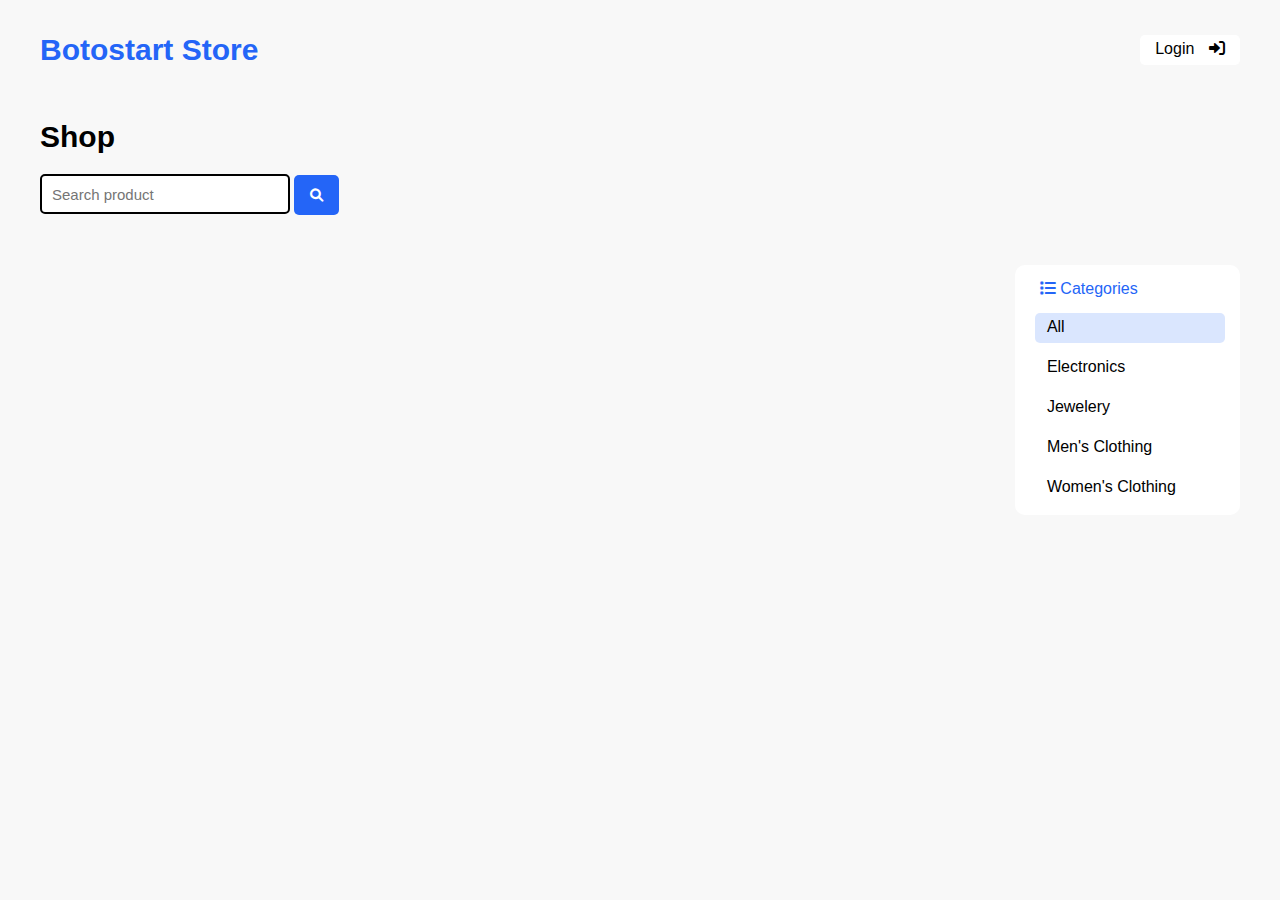
<file: index.html>
<!DOCTYPE html>
<html lang="en">
  <head>
    <meta charset="UTF-8" />
    <meta name="viewport" content="width=device-width, initial-scale=1.0" />
    <title>Botostart Store</title>
    <link
      rel="stylesheet"
      href="https://cdnjs.cloudflare.com/ajax/libs/font-awesome/6.0.0/css/all.min.css"
    />
    <link rel="stylesheet" href="./css/global.css" />
    <link rel="stylesheet" href="./css/index.css" />
  </head>
  <body>
    <header>
      <h1>Botostart Store</h1>
      <div class="situation" id="situation">
        <a href="./auth.html">Login</a>
        <i class="fa-solid fa-right-to-bracket"></i>
      </div>
      <div class="situation" id="dashboard">
        <a href="./dashboard.html">Dashboard</a>
        <i class="fa-solid fa-house"></i>
      </div>
    </header>
    <div class="search">
      <h2>Shop</h2>
      <input id="inpute-title" type="text" placeholder="Search product" />
      <button id="search"><i class="fa-solid fa-magnifying-glass"></i></button>
    </div>
    <div class="prent-items">
      <div id="element"></div>
      <div class="items">
        <div class="category">
          <i class="fa-solid fa-list"></i>
          <span>Categories</span>
        </div>
        <div class="parent diffrent">
          <span>All</span>
        </div>
        <div class="parent">
          <span>Electronics</span>
        </div>
        <div class="parent">
          <span>Jewelery</span>
        </div>
        <div class="parent">
          <span>Men's Clothing</span>
        </div>
        <div class="parent">
          <span>Women's Clothing</span>
        </div>
      </div>
    </div>
    <script type="module" src="./index.js"></script>
  </body>
</html>
</file>
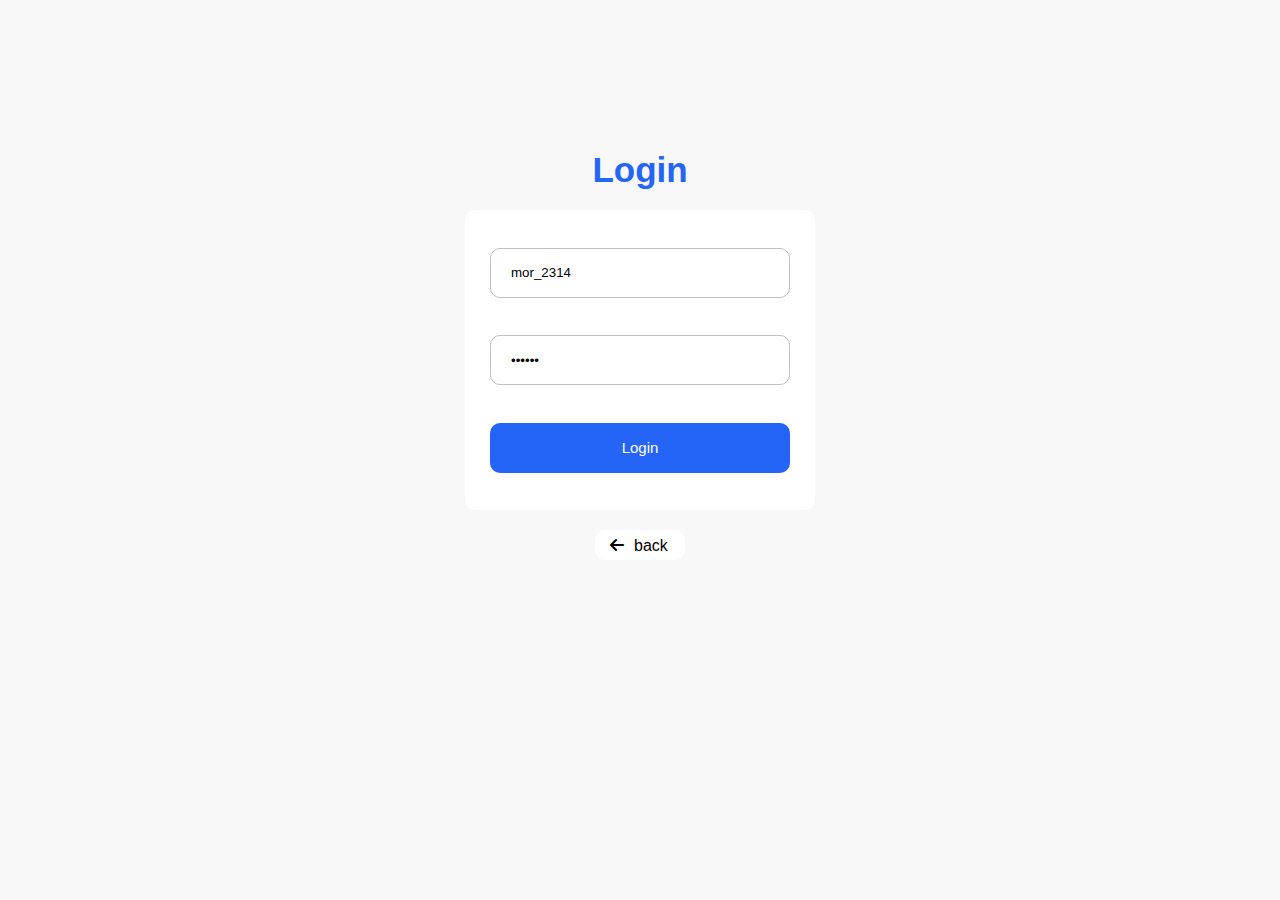
<file: auth.html>
<!DOCTYPE html>
<html lang="en">
  <head>
    <meta charset="UTF-8" />
    <meta name="viewport" content="width=device-width, initial-scale=1.0" />
    <title>Login</title>
    <link
      rel="stylesheet"
      href="https://cdnjs.cloudflare.com/ajax/libs/font-awesome/6.0.0/css/all.min.css"
    />
    <link rel="stylesheet" href="./css/global.css" />
    <link rel="stylesheet" href="./css/auth.css" />
  </head>
  <body>
    <div class="parent-login">
      <h2>Login</h2>
      <div class="login">
        <input type="text" placeholder="Username" value="mor_2314"/>
        <input type="password" placeholder="Password" value="83r5^_"/>
        <button type="submit">Login</button>

   
      </div>
      <a href="index.html">
        <i class="fa-solid fa-arrow-left"></i>
        <p>back</p>
      </a>
    </div>
    <script type="module" src="./auth.js"></script>
  </body>
</html>
</file>
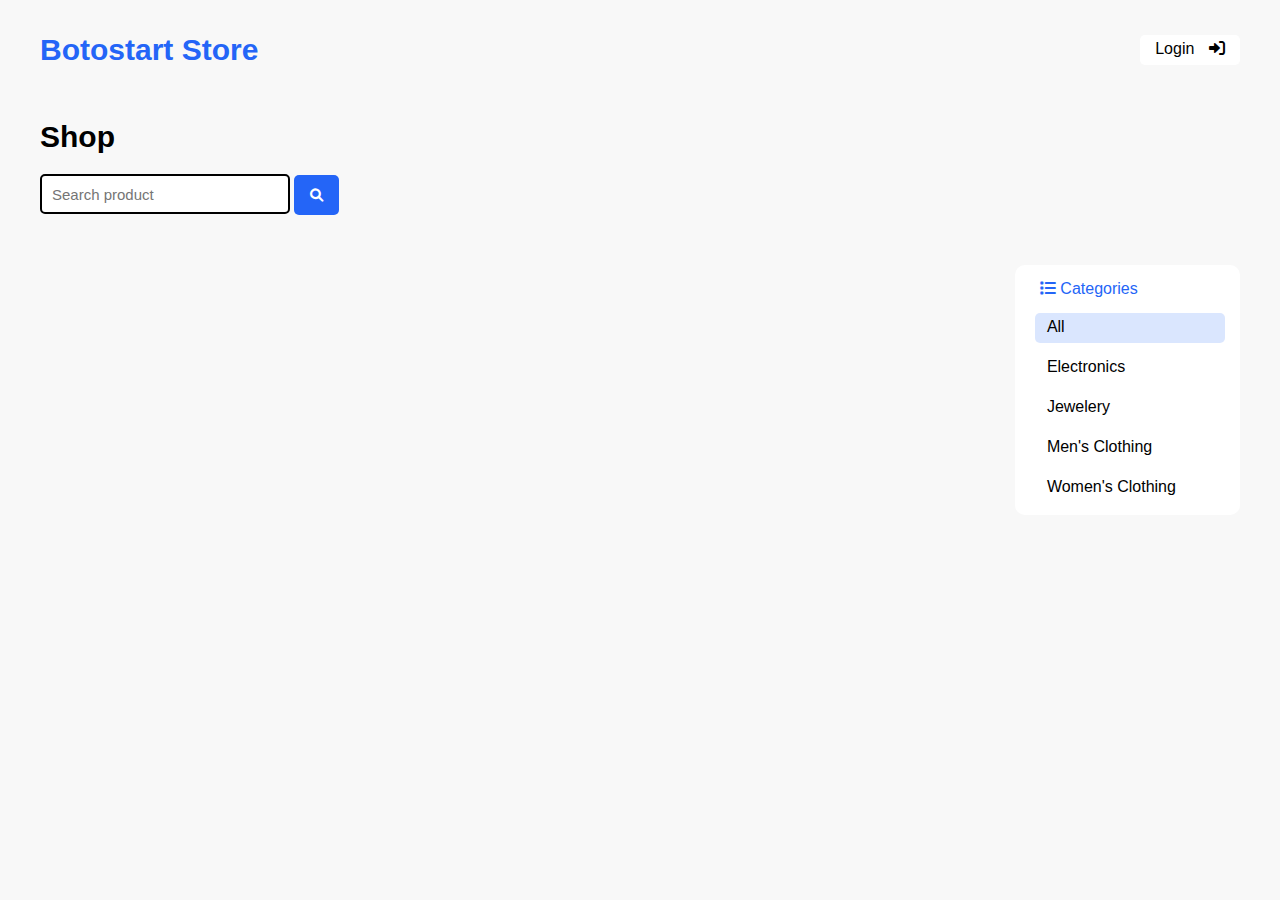
<file: dashboard.html>
<!DOCTYPE html>
<html lang="en">
  <head>
    <meta charset="UTF-8" />
    <meta name="viewport" content="width=device-width, initial-scale=1.0" />
    <title>Dashboard</title>
    <link
      rel="stylesheet"
      href="https://cdnjs.cloudflare.com/ajax/libs/font-awesome/6.0.0/css/all.min.css"
    />
    <link rel="stylesheet" href="./css/global.css" />
    <link rel="stylesheet" href="./css/dashboard.css" />
  </head>
  <body>
    <header>
      <h1>Botostart Store</h1>
      <div class="header-parent">
        <div class="situation" id="situation">
          <a href="index.html">Logout</a>
          <i class="fa-solid fa-right-to-bracket"></i>
        </div>
        <div class="situation" id="Home">
          <a href="./index.html">Home</a>
          <i class="fa-solid fa-house"></i>
        </div>
      </div>
    </header>
    <div id="user">
      <h2>Users List :</h2>
    </div>
    <script type="module" src="./dashboard.js"></script>
  </body>
</html>
</file>
<file: css/global.css>
:root {
  --color-primary: #2465f7;
  --color-secondary: #1e66f72a;
  --color-background: #f8f8f8;
  --color-warning: #e9c601;
  --color-error: #f75e4b;
}

* {
  padding: 0;
  margin: 0;
  box-sizing: border-box;
  font-family: Arial, Helvetica, sans-serif;
}

body {
  max-width: 1200px;
  margin: auto;
  background-color: var(--color-background);
}

#loader {
  width: 100px;
  height: 100px;
  margin: auto;
  border: 7px solid var(--color-primary);
  border-bottom-color: transparent;
  border-top-color: transparent;
  border-radius: 50%;
  display: inline-block;
  animation: rotation 0.8s linear infinite;
}

@keyframes rotation {
  0% {
    transform: rotate(0deg);
  }
  100% {
    transform: rotate(360deg);
  }
}
</file>
<file: css/index.css>
header {
  display: flex;
  flex-direction: row;
  justify-content: space-between;
  height: 100px;
  align-items: center;
}
h1 {
  color: var(--color-primary);
  font-size: 30px;
}
a {
  display: inline-block;
  text-decoration: none;
  color: black;
  padding-right: 10px;
}
.situation {
  text-align: center;
  width: 170px;
  height: 30px;
  background-color: white;
  border-radius: 5px;
  padding-top: 5px;
  transition: all 0.1s ease-in;
  cursor: pointer;
}
#situation {
  width: 100px;
}
.situation:hover {
  background-color: black;
  color: white;
}
.situation:hover a {
  color: white;
}
button {
  width: 45px;
  height: 40px;
  border: none;
  background-color: #2465f7;
  border-radius: 5px;
  cursor: pointer;
  color: white;
}
input:focus {
  outline: none;
  box-shadow: none;
  border-color: #2465f7;
}
input {
  width: 250px;
  height: 40px;
  margin-top: 20px;
  border-radius: 5px;
  border: 2px solid black;
  padding-left: 10px;
  color: black;
  font-family:Helvetica;
  font-size: 15px;
}
.search{
    margin-top: 20px;
}
h2{
    font-size: 30px;
}
.items{
    width: 230px;
    height: 250px;
    background-color: white;
    font-family: sans-serif;
    border-radius:10px ;
    margin-top: 50px;
}
.category{
    color: #2465f7;
    margin-left: 20px;
    padding-top: 15px;
    padding-left: 5px;
    padding-bottom: 5px;
}
.parent{
    width: 190px;
    height: 30px;
    margin-left: 20px;
    border-radius: 5px;
    margin-top: 10px;

    padding-left: 12px;
    padding-top: 5px;
    cursor: pointer;
    transition:all 0.1s ease-in;
}
.parent:hover{
    color: #2465f7;
}
.diffrent{
    background-color: #1e66f72a;
}
.prent-items{
    display: flex;
    flex-direction: row;
}
#element{
    width: 83%;
    display: flex;
    flex-direction: row;
    flex-wrap: wrap;
}
.img{
    width:170px ;
    height: 170px;
    margin-top:20px;
}
.pro-element{
    width: 23%;
    background-color: white;
    margin-left: 5px;
    margin-right: 20px;
    margin-left: 20px;
    margin-top: 50px;
    height: 380px;
    text-align: center;
    margin-bottom: 30px;

}
.price-parent{
  display: flex;
  flex-direction: row;
  justify-content: space-between;
  height: 50px;
  align-items: center;
  width: 90%;
  margin-left: 13px;
}
.count{
  width: 55px;
  height: 25px;
  background-color: var(--color-background);
  color: var(--color-error);
  font-size: 15px;
  border-radius: 5px;
  padding-top: 4px;
}
.rate{
  width: 55px;
  height: 25px;
  background-color: var(--color-background);
  color: var(--color-warning);
  font-size: 15px;
  border-radius: 5px;
  padding-top: 4px;
}
.fa{
  margin-right: 4px;
}
.title{
  color: #2465f7;
  text-align: left;
  margin-top: 20px;
  margin-left: 20px;
  font-family:  sans-serif;
  font-size: 15px;
}
.buy{
  height: 120px;
}
.shop{
  cursor: pointer;
  width: 65px;
  height: 25px;
  background-color: #1e66f72a;
  color:#2465f7;
  font-size: 15px;
  border-radius: 5px;
  padding-top: 4px;
  font-size: 14px;
}
</file>
<file: css/auth.css>
.parent-login {
  display: flex;
  align-items: center;
  height: 100%;
  flex-direction: column;
  padding-top: 150px;
}
.login {
  width: 350px;
  height: 300px;
  display: flex;
  flex-direction: column;
  background-color: white;
  /* box-shadow: ; */
  align-items: center;
  justify-content: space-evenly;
  border-radius: 10px;
}
input {
  width: 300px;
  height: 50px;
  border-radius: 10px;
  /* margin-top: 20px; */
  padding-left: 20px;
  border: 1px solid silver;
}
input:focus {
  border-color: #2465f7;
  outline: none;
}
button {
  width: 300px;
  height: 50px;
  color: white;
  background-color: #2465f7;
  border-radius: 10px;
  border: none;
  /* margin-top: 20px; */
  font-family: sans-serif;
  font-size: 15px;
  cursor: pointer;
  transition: all 0.1s ease-in;
}
button:hover {
  background-color: var(--color-secondary);
  color: var(--color-primary);
}
.parent-login h2 {
  color: #2465f7;
  font-family: sans-serif;
  font-size: 35px;
  margin-bottom: 20px;
}
a {
  text-decoration: none;
  display: flex;
  flex-direction: row;
  width: 90px;
  height: 30px;
  margin-top: 20px;
  padding-top: 7px;
  background-color: white;
  color: black;
  padding-left: 15px;
  border-radius: 10px;
  transition: all 0.1s ease-in;
}
a:hover {
  transform: scale(1.3);
}
.fa-solid {
  display: inline-block;
  padding-right: 10px;
}
</file>
<file: css/dashboard.css>
header {
    display: flex;
    flex-direction: row;
    justify-content: space-between;
    height: 100px;
    align-items: center;
  }
  .header-parent{
    display: flex;
    flex-direction: row;
  }
  h1 {
    color: var(--color-primary);
    font-size: 30px;
  }
  a {
    display: inline-block;
    text-decoration: none;
    color: black;
    padding-right: 10px;
  }
.situation {
    text-align: center;
    width: 170px;
    height: 30px;
    background-color: white;
    border-radius: 5px;
    padding-top: 5px;
    color: red;
    transition: all 0.1s ease-in;
    cursor: pointer;
    margin-right: 50px;
  }
  .situation a{
    color: red;
  }
  #situation {
    width: 100px;
  }
  #Home{
    color: black;
    width: 100px;
    margin-left: 60px;
  }
#Home a{
    color: black;
    
}
h2{
    margin-top: 40px;
    font-size: 27px;
}
.parent{
    width: 100%;
    height: 130px;
    background-color: white;
    margin-top: 40px;
    border-radius: 10px;
    display: flex;
    flex-direction: row;
    justify-content: space-around;
    align-items: center;
    margin-bottom: 40px;
}
.child{
    width: 140px;
    height: 70px;
    background-color: #1e66f72a;
    margin-right: 10px;
    border-radius: 10px;
    color: blue;
    padding-top: 10px;
    padding-left: 10px;
}
.p-color{
    color: black;
    margin-left: 0px;
    margin-top: 10px;
}
.child-mail{
    width: 170px;
}
.child-address{
    width: 280px;
}
.id-child{
    display: inline-block;
    width: 30px;
    height: 30px;
    background-color: blue;
    border-radius: 5px;
    color: white;
    text-align:center ;
    padding-top: 5px;
}
</file>
